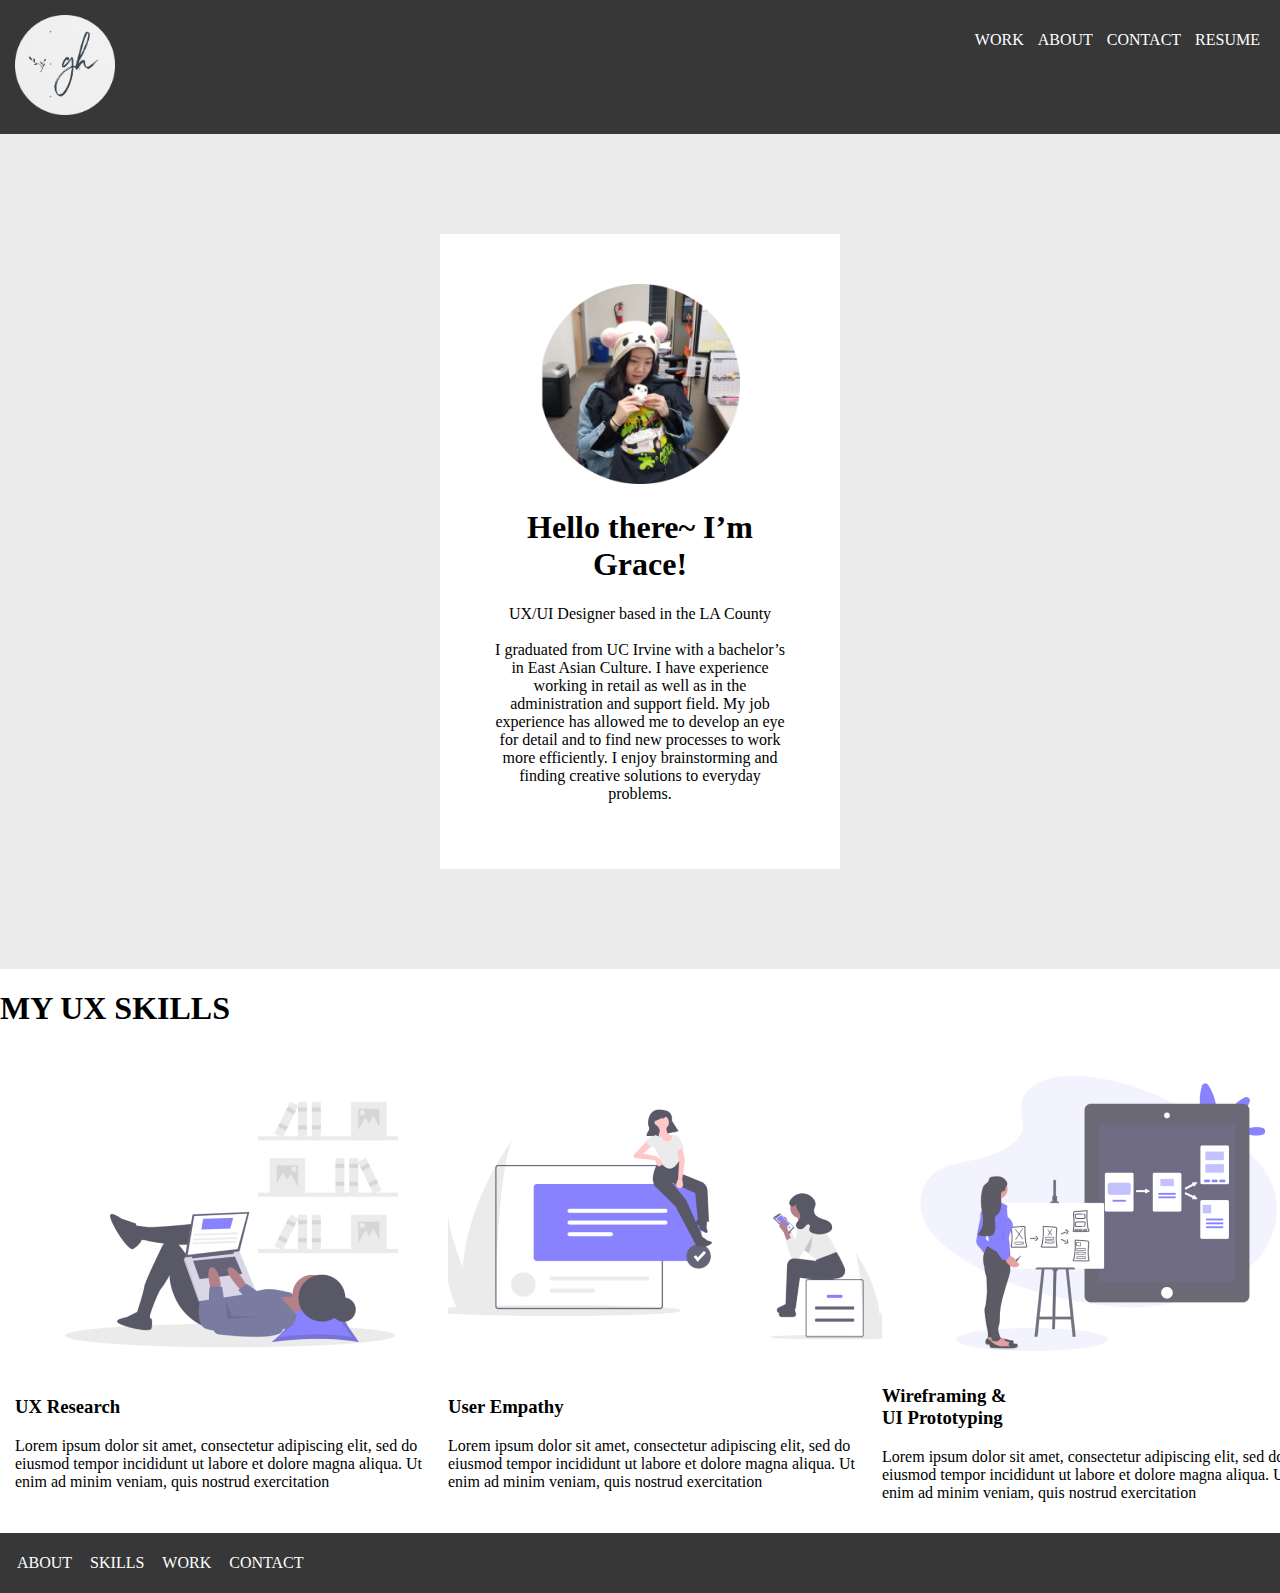
<file: index.html>
<!DOCTYPE html>
<html>
  <head>
    <title>Homework 18</title>
    <link href="css/style.css" type="text/css" rel="stylesheet">
  </head>
  <body>
    <header>
      <img src="images/logogh.png" style="width:100px;height:100px;">
      <ul>
        <li>WORK</li>
        <li>ABOUT</li>
        <li>CONTACT</li>
        <li>RESUME</li>
      </ul>
    </header>
    <section class="heroImg">
      <div class="content">
        <img src="images/selfiefunkopop.png" style="width:200px;height:200px;">
        <h1>Hello there~ I’m Grace!</h1>
        <p>UX/UI Designer based in the LA County<br><br>I graduated from UC Irvine with a bachelor’s in East Asian Culture. I have experience working in retail as well as in the administration and support field. My job experience has allowed me to develop an eye for detail and to find new processes to work more efficiently. I enjoy brainstorming and finding creative solutions to everyday problems. </p>
    <!-- EXCLUDE
    <button>Download Resume</button>
-->
      </div>
    </section>
    <section>
        <h1>MY UX SKILLS</h1>
        <div class="flexContainer">
            <div class="flexChildren">
                <img src="images/undraw_researching_22gp 1.png">
                <h3>UX Research</h3>
                <p>Lorem ipsum dolor sit amet, consectetur adipiscing elit, sed do eiusmod tempor incididunt ut labore et dolore magna aliqua. Ut enim ad minim veniam, quis nostrud exercitation</p>
            </div>
            <div class="flexChildren">
                <img src="images/undraw_social_interaction_cy9i 1.png">
                <h3>User Empathy</h3>
                <p>Lorem ipsum dolor sit amet, consectetur adipiscing elit, sed do eiusmod tempor incididunt ut labore et dolore magna aliqua. Ut enim ad minim veniam, quis nostrud exercitation</p>
            </div>
            <div class="flexChildren">
                <img src="images/undraw_prototyping_process_rswj 1.png">
                <h3>Wireframing & <br>UI Prototyping</h3>
                <p>Lorem ipsum dolor sit amet, consectetur adipiscing elit, sed do eiusmod tempor incididunt ut labore et dolore magna aliqua. Ut enim ad minim veniam, quis nostrud exercitation</p>
            </div>
        </div>
    </section>
    <footer>
      <ul>
        <li>ABOUT</li>
        <li>SKILLS</li>
        <li>WORK</li>
        <li>CONTACT</li>
      </ul>
    </footer>
  </body>
</html>
</file>
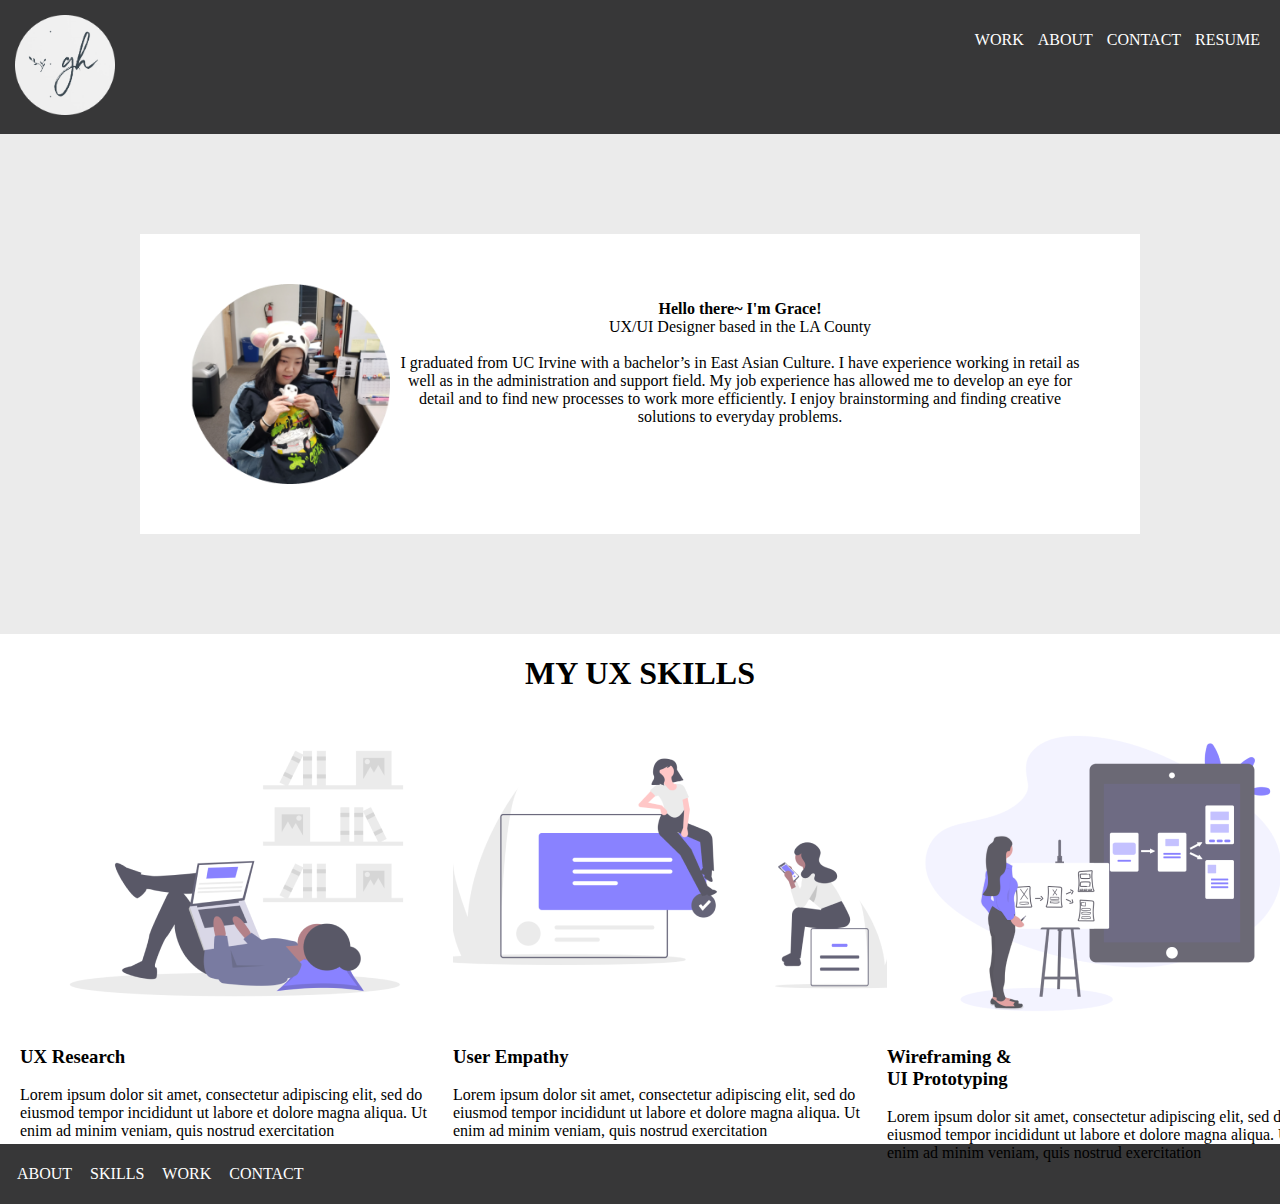
<file: about.html>
<!DOCTYPE html>
<html>
  <head>
    <title>Homework 18</title>
    <link href="css/about.css" type="text/css" rel="stylesheet">
  </head>
  <body>
    <header>
      <img src="images/logogh.png" style="width:100px;height:100px;">
      <ul>
        <li><a href="work.html">WORK</a></li>
        <li>ABOUT</li>
        <li>CONTACT</li>
        <li>RESUME</li>
      </ul>
    </header>
    <section class="heroImg">
      <div class="content">
        <img src="images/selfiefunkopop.png" style="width:200px;height:200px;">
        <p><b>Hello there~ I'm Grace!</b> <br>UX/UI Designer based in the LA County<br><br>I graduated from UC Irvine with a bachelor’s in East Asian Culture. I have experience working in retail as well as in the administration and support field. My job experience has allowed me to develop an eye for detail and to find new processes to work more efficiently. I enjoy brainstorming and finding creative solutions to everyday problems. </p>
    <!-- EXCLUDE
    <button>Download Resume</button>
-->
      </div>
    </section>
    <section class="justifyContent">
        <center><h1>MY UX SKILLS</h1></center>
        <div class="flexContainer">
            <div class="flexChildren">
                <img src="images/undraw_researching_22gp 1.png">
                <h3>UX Research</h3>
                <p>Lorem ipsum dolor sit amet, consectetur adipiscing elit, sed do eiusmod tempor incididunt ut labore et dolore magna aliqua. Ut enim ad minim veniam, quis nostrud exercitation</p>
            </div>
            <div class="flexChildren">
                <img src="images/undraw_social_interaction_cy9i 1.png">
                <h3>User Empathy</h3>
                <p>Lorem ipsum dolor sit amet, consectetur adipiscing elit, sed do eiusmod tempor incididunt ut labore et dolore magna aliqua. Ut enim ad minim veniam, quis nostrud exercitation</p>
            </div>
            <div class="flexChildren">
                <img src="images/undraw_prototyping_process_rswj 1.png">
                <h3>Wireframing & <br>UI Prototyping</h3>
                <p>Lorem ipsum dolor sit amet, consectetur adipiscing elit, sed do eiusmod tempor incididunt ut labore et dolore magna aliqua. Ut enim ad minim veniam, quis nostrud exercitation</p>
            </div>
        </div>
    </section>
    <footer>
      <ul>
        <li>ABOUT</li>
        <li>SKILLS</li>
        <li>WORK</li>
        <li>CONTACT</li>
      </ul>
    </footer>
  </body>
</html>
</file>
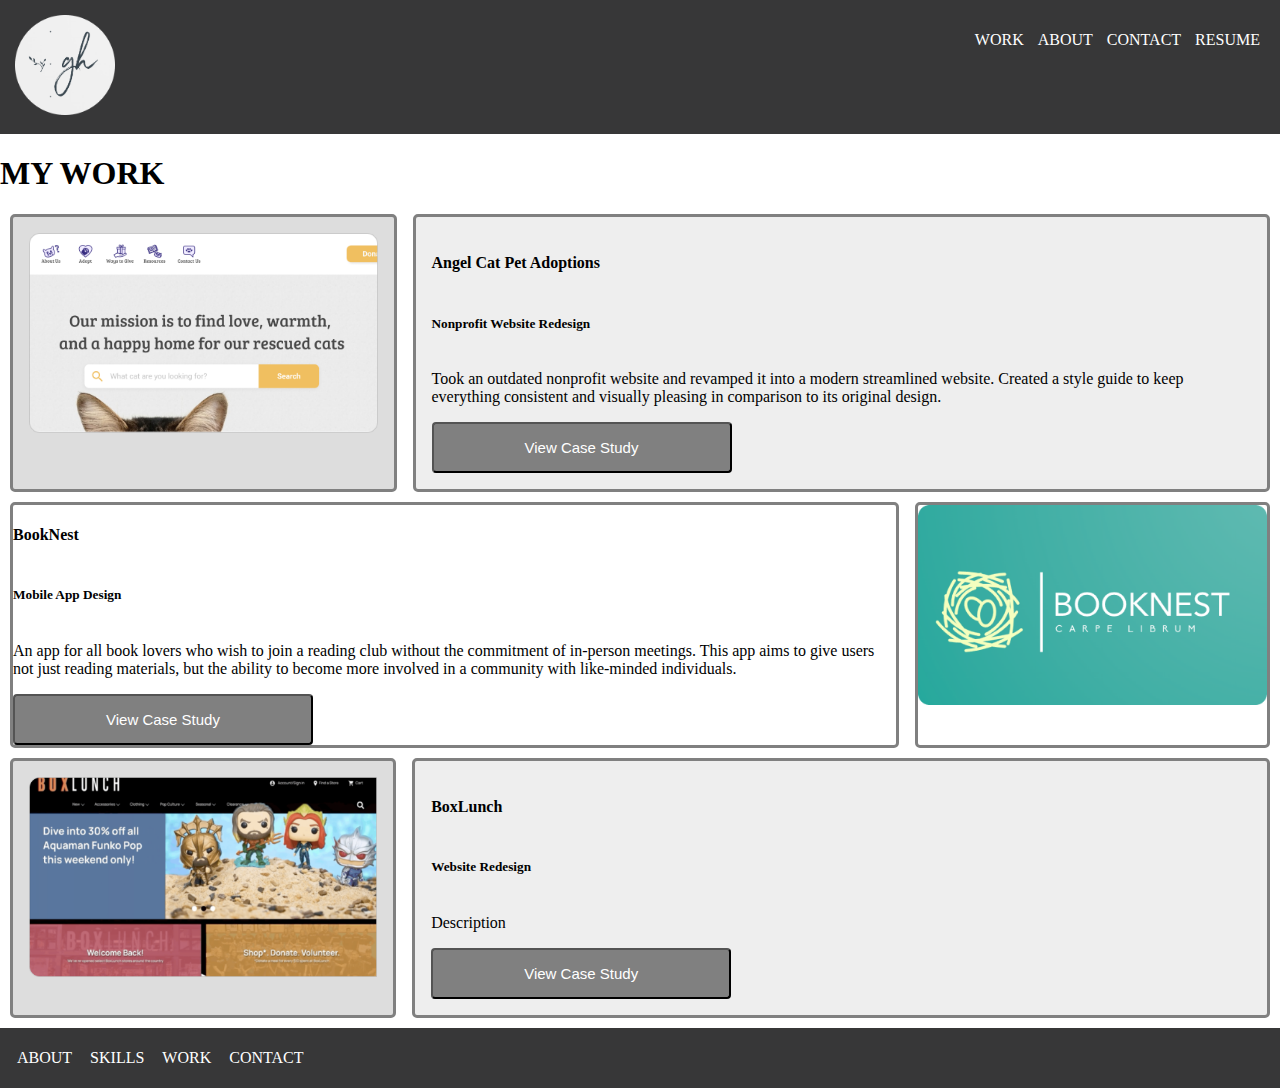
<file: work.html>
<!DOCTYPE html>
<html>

<head>
  <title>Homework 18</title>
  <link href="css/work.css" type="text/css" rel="stylesheet">
</head>

<body>
  <header>
    <img src="images/logogh.png" style="width:100px;height:100px;">
    <ul>
      <li>WORK</li>
      <li><a href="about.html">ABOUT</a></li>
      <li>CONTACT</li>
      <li>RESUME</li>
    </ul>
    
  </header>
  <section class="myWork">
    <h1>MY WORK</h1>
    <div class="workGrid">
      <div class="angelCat">
        <img src="images/AngelCatThumbnail.png" style="height:200px;width:auto">
      </div>
      <div class="acdescription">
        <h4>Angel Cat Pet Adoptions</h4>
        <h5>Nonprofit Website Redesign</h5>
        <p>
          Took an outdated nonprofit website and revamped it into a modern streamlined website. Created a style guide to
          keep everything consistent and visually pleasing in comparison to its original design.
        </p>
        <button class="view">View Case Study</button>
      </div>
    </div>

<div class="workGrid2">
    <div class="bndescription">
      <h4>BookNest</h4>
      <h5>Mobile App Design</h5>
      <p>
        An app for all book lovers who wish to join a reading club without the commitment of in-person meetings. This
        app aims to give users not just reading materials, but the ability to become more involved in a community with
        like-minded individuals.

      </p>
      <button class="view">View Case Study</button>
    </div>
    <div class="booknest">
      <img src="images/BooknestThumbnail.png" style="height:200px;width:auto">

    </div>
  </div>
  <div class="workGrid">
    <div class="boxlunch">
      <img src="images/boxlunchthumb.png" style="height:200px;width:auto">
    </div>
    <div class="bldescription">
      <h4>BoxLunch</h4>
      <h5>Website Redesign</h5>
      <p>
        Description
      </p>
      <button class="view">View Case Study</button>
    </div>
    </div>


  </section>


  <footer>
    <ul>
      <li>ABOUT</li>
      <li>SKILLS</li>
      <li>WORK</li>
      <li>CONTACT</li>
    </ul>
  </footer>
</body>

</html>
</file>
<file: css/style.css>
body {
  margin: 0;
}
header {
  background-color: #373738;
  padding: 15px;
}
header ul {
  float: right;
  color: white;
}
header li {
  display: inline-block;
  padding: 0px 5px;
}
header p {
  display: inline-block;
}
.heroImg {
  background-color: #EBEBEB;
  padding: 100px 15px;
}
.content {
  max-width: 300px;
  margin: 0 auto;
  padding: 50px;
  background-color: #FFFFFF;
  text-align: center;
}
button {
  padding: 15px;
  background-color: #373738;
  color: white;
  font-size: 15px;
  border-radius: 4px;
}

/*UX SKILLS*/
.flexContainer {
  padding: 15px;
  display: flex;

}

.flexChildren {
  align-content: center;
}


footer {
  background-color: #373738;
  padding: 5px;
  color: white;
}
footer ul {
  list-style: none;
  padding-left: 5px;
}
footer li {
  display: inline-block;
  padding: 0px 7px;
}
</file>
<file: css/about.css>
body {
  margin: 0;
}
header {
  background-color: #373738;
  padding: 15px;
}
header ul {
  float: right;
  color: white;
}
header li {
  display: inline-block;
  padding: 0px 5px;
}
header p {
  display: inline-block;
}
.heroImg {
  background-color: #EBEBEB;
  padding: 100px 15px;
  

}
.content {
  max-width: 900px;
  margin: 0 auto;
  padding: 50px;
  background-color: #FFFFFF;
  text-align: center;
  display: flex;
  justify-content: left;
}
button {
  padding: 15px;
  background-color: #373738;
  color: white;
  font-size: 15px;
  border-radius: 4px;
}

/*UX SKILLS*/
.justifyContent {
  justify-content: center;
}
.flexContainer {
  padding: 10px;
  height: 400px;
  margin: 10px;
  display: flex;
  border: 3px grey;
  }

.flexChildren {
  height: 400px;
  border: 3px grey;
  flex-direction: row;
}

a:link {
  color: white;
  text-decoration: none;
}
a:visited {
  color: white;
  text-decoration: none;
}

footer {
  background-color: #373738;
  padding: 5px;
  color: white;
}
footer ul {
  list-style: none;
  padding-left: 5px;
}
footer li {
  display: inline-block;
  padding: 0px 7px;
}
</file>
<file: css/work.css>
.workGrid > div{
    background: #eee;
    padding: 1em;
  }

  .workGrid > div:nth-child(odd){
    background: #ddd;
  }

.workGrid {
    display: grid;
    grid-template-columns: 1fr 3fr;
    grid-gap: 1em;
    grid-auto-rows: minmax(200px, auto);
    justify-items: stretch;
    margin: 10px;
}
.workGrid2 {
    display: grid;
    grid-template-columns: 3fr 1fr;
    grid-gap: 1em;
    grid-auto-rows: minmax(200px, auto);
    justify-items: stretch;
    margin: 10px;
    
}

.angelCat {
    display: grid;
    grid-template-areas: col1 row1;
    border: 3px grey solid;
    border-radius: 5px;
   }
.acdescription {
display: grid;
grid-template-areas: col2 row1;
border: 3px grey solid;
border-radius: 5px;

}
.bndescription {
    display: grid;
    grid-template-areas: col1 row2;
    border: 3px grey solid;
    border-radius: 5px;
   
}
.booknest {
    display: grid;
    grid-template-areas: col2 row2;
    border: 3px grey solid;
    border-radius: 5px;
  
}

.boxlunch {
    display: grid;
    grid-template-areas: col1 row3;
    border: 3px grey solid;
    border-radius: 5px;
    
}
.bldescription {
    display: grid;
    grid-template-areas: col2 row3;
    border: 3px grey solid;
    border-radius: 5px;
    
}

.view {
max-width: 300px;
}




body {
    margin: 0;
  }
  header {
    background-color: #373738;
    padding: 15px;
  }
  header ul {
    float: right;
    color: white;
  }
  header li {
    display: inline-block;
    padding: 0px 5px;
  }

  a:link {
    color: white;
    text-decoration: none;
  }
  a:visited {
    color: white;
    text-decoration: none;
  }
  header p {
    display: inline-block;
  }    
  
  .content {
    max-width: 900px;
    margin: 0 auto;
    padding: 50px;
    background-color: #FFFFFF;
    text-align: center;
    display: flex;
    justify-content: left;
  }
  button {
    padding: 15px;
    background-color: grey;
    color: white;
    font-size: 15px;
    border-radius: 4px;
  }
  
  
  footer {
    background-color: #373738;
    padding: 5px;
    color: white;
  }
  footer ul {
    list-style: none;
    padding-left: 5px;
  }
  footer li {
    display: inline-block;
    padding: 0px 7px;
  }
</file>
